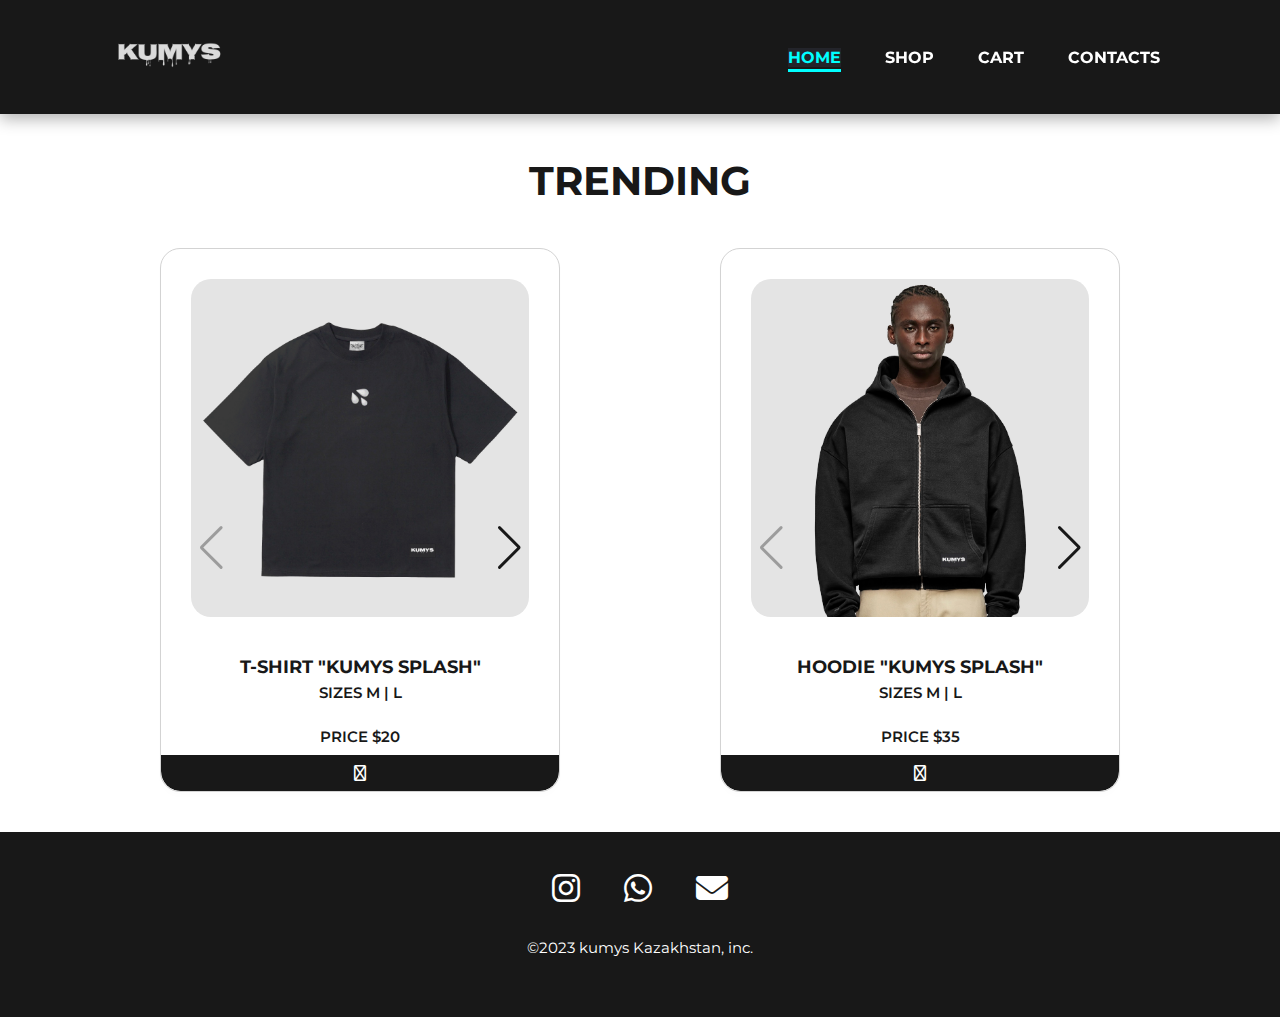
<file: index.html>
<!DOCTYPE html>
<html lang="en">

<head>
    <meta charset="UTF-8">
    <meta http-equiv="X-UA-Compatible" content="IE=edge">
    <meta name="viewport" content="width=device-width, initial-scale=1.0">
    <title>kumys Official Website | kumys KZ</title>
    <link rel="stylesheet" href="https://cdnjs.cloudflare.com/ajax/libs/font-awesome/6.4.2/css/all.min.css" />
    <link rel="stylesheet" href="style.css">
<link rel="stylesheet" href="https://unpkg.com/swiper/swiper-bundle.min.css">
<script src="https://unpkg.com/swiper/swiper-bundle.min.js"></script>

</head>

<body>
    
    <section id="header">
        <a href="index.html"><img src="KUMYS.png" class="logo" style="height: 100px;" alt="" ></a>

        <div>
            <ul id="navbar">
                <li><a class="active" href="index.html">HOME</a></li>
                <li><a href="shop.html">SHOP</a></li>
                <li><a href="cart.html">CART</a></li>
                <li><a href="#contact">CONTACTS</a></li>
                <a href="#" id="close"><i class="fa-solid fa-xmark"></i></a>
            </ul>
        </div>
        <div id="mobile">
            <i id="bar" class="fa-solid fa-bars" style="color: white;"></i>
        </div>
    </section>

    <section id="product1" class="section-p1">
        <h2>TRENDING</h2>
        <div class="pro-container">
            <div class="pro">
                <div id="swiper-container" class="swiper-container">
                    <div class="swiper-wrapper">
                        <div class="swiper-slide">
                            <img src="REGULAR T-SHIRT MOCKUP copy .png" alt="">
                        </div>
                        <div class="swiper-slide">
                            <img src="REGULAR T-SHIRT MOCKUP copy 2.png" alt="">
                        </div>
                    </div>
                    <div class="swiper-button-next"></div>
                    <div class="swiper-button-prev"></div>
                </div>
                
                <div class="des" onclick="window.location.href='sproduct2.html';">
                    <h4>T-SHIRT "KUMYS SPLASH"</h4>
                    <h5>SIZES M | L</h5>
                    <h5 style="padding: 25px;">PRICE $20</h5>
                </div>
                <a href="#"><i class="fa-solid fa-cart-shopping cart"></i></a>
            </div>
            <div class="pro">
                <div id="swiper-container" class="swiper-container">
                    <div class="swiper-wrapper">
                        <div class="swiper-slide">
                            <img src="ZIP HOODIE WITH MODEL copy.jpg" alt="">
                        </div>
                        <div class="swiper-slide">
                            <img src="ZIP HOODIE WITH MODEL copy 2.jpg" alt="">
                        </div>
                    </div>
                    <div class="swiper-button-next"></div>
                    <div class="swiper-button-prev"></div>
                </div>
                
                <div class="des" onclick="window.location.href='sproduct.html';">
                    <h4>HOODIE "KUMYS SPLASH"</h4>
                    <h5>SIZES M | L</h5>
                    <h5 style="padding: 25px;">PRICE $35</h5>
                </div>
                <a href="#"><i class="fa-solid fa-cart-shopping cart"></i></a>
            </div>
        </div>
    </section>

    <footer class="section-p1" id="contact">
        <div class="icons">
            <a href="https://www.instagram.com/kumys.store/" style="color: white; " target="_blank"><i class="fa-brands fa-instagram"></i></a>
            <a href="https://wa.me/77779351616" style="color: white; " target="_blank"><i class="fa-brands fa-whatsapp"></i></a>
            <a href="mailto:kumys.store@mail.ru" style="color: white; " target="_blank"><i class="fa-solid fa-envelope"></i></a>
        </div><br>
        <p style="color: white;">&copy;2023 kumys Kazakhstan, inc.</p>
    </footer>

    <script src="script.js"></script>
    <script>
        var swiper = new Swiper('#swiper-container', {
            navigation: {
                nextEl: '.swiper-button-next',
                prevEl: '.swiper-button-prev',
            },
        });
    </script>
    
</body>

</html>
</file>
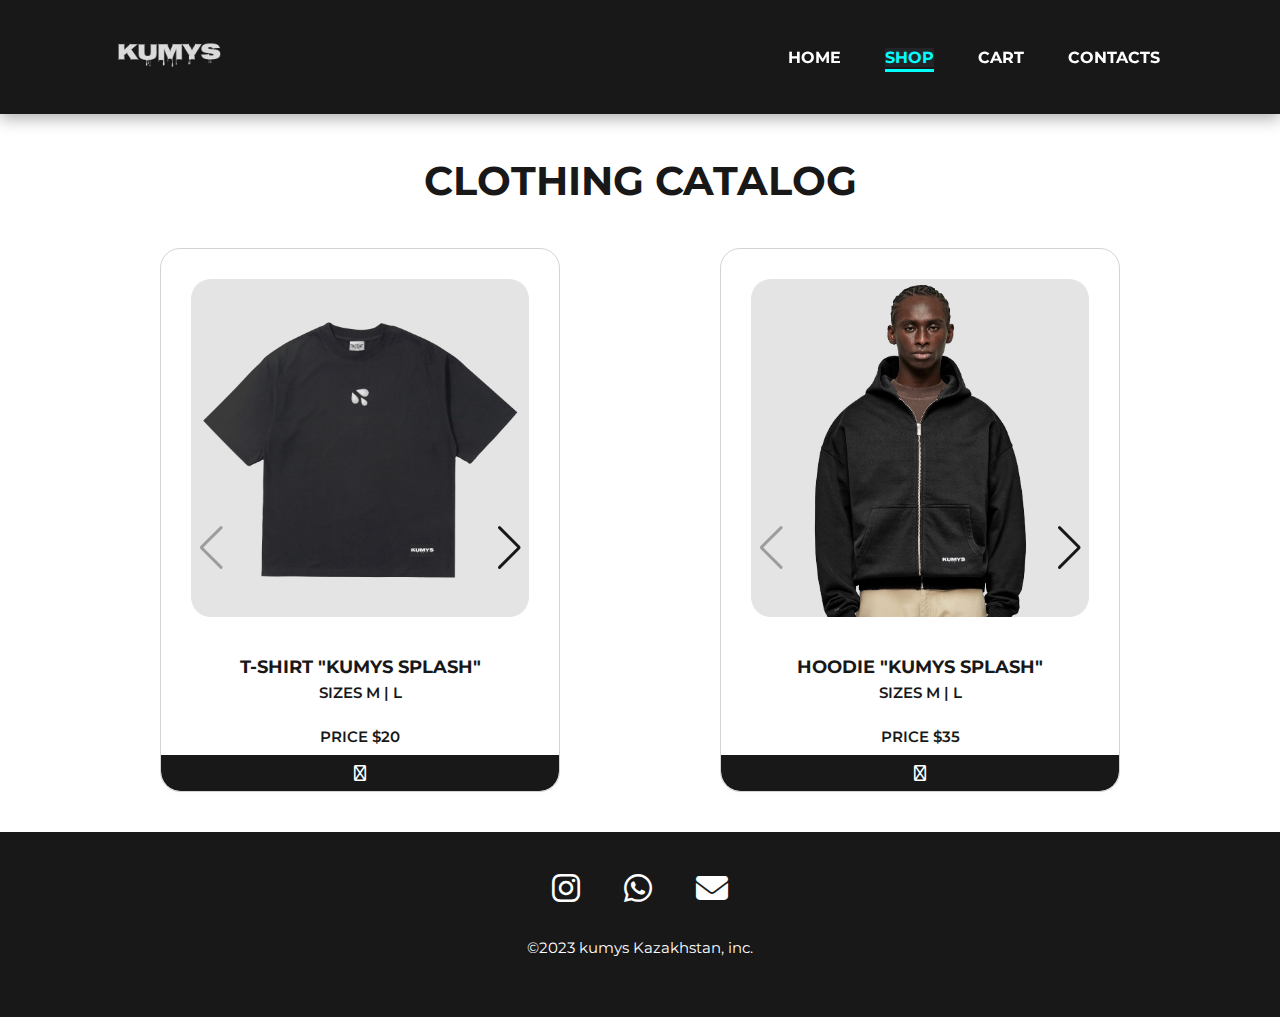
<file: shop.html>
<!DOCTYPE html>
<html lang="en">

<head>
    <meta charset="UTF-8">
    <meta http-equiv="X-UA-Compatible" content="IE=edge">
    <meta name="viewport" content="width=device-width, initial-scale=1.0">
    <title>kumys Official Website | kumys KZ</title>
    <link rel="stylesheet" href="https://cdnjs.cloudflare.com/ajax/libs/font-awesome/6.4.2/css/all.min.css" />
    <link rel="stylesheet" href="style.css">
<link rel="stylesheet" href="https://unpkg.com/swiper/swiper-bundle.min.css">
<script src="https://unpkg.com/swiper/swiper-bundle.min.js"></script>

</head>

<body>
    
    <section id="header">
        <a href="index.html"><img src="KUMYS.png" class="logo" style="height: 100px;" alt="" ></a>

        <div>
            <ul id="navbar">
                <li><a href="index.html">HOME</a></li>
                <li><a class="active"  href="shop.html">SHOP</a></li>
                <li><a href="cart.html">CART</a></li>
                <li><a href="#contact">CONTACTS</a></li>
                <a href="#" id="close"><i class="fa-solid fa-xmark"></i></a>
            </ul>
        </div>
        <div id="mobile">
            <i id="bar" class="fa-solid fa-bars" style="color: white;"></i>
        </div>
    </section>

    <section id="product1" class="section-p1">
        <h2>CLOTHING CATALOG
        </h2>
        <div class="pro-container">
            <div class="pro">
                <div id="swiper-container" class="swiper-container">
                    <div class="swiper-wrapper">
                        <div class="swiper-slide">
                            <img src="REGULAR T-SHIRT MOCKUP copy .png" alt="">
                        </div>
                        <div class="swiper-slide">
                            <img src="REGULAR T-SHIRT MOCKUP copy 2.png" alt="">
                        </div>
                    </div>
                    <div class="swiper-button-next"></div>
                    <div class="swiper-button-prev"></div>
                </div>
                
                <div class="des" onclick="window.location.href='sproduct2.html';">
                    <h4>T-SHIRT "KUMYS SPLASH"</h4>
                    <h5>SIZES M | L</h5>
                    <h5 style="padding: 25px;">PRICE $20</h5>
                </div>
                <a href="#" target="_blank"><i class="fa-solid fa-cart-shopping cart"></i></a>
            </div>
            <div class="pro">
                <div id="swiper-container" class="swiper-container">
                    <div class="swiper-wrapper">
                        <div class="swiper-slide">
                            <img src="ZIP HOODIE WITH MODEL copy.jpg" alt="">
                        </div>
                        <div class="swiper-slide">
                            <img src="ZIP HOODIE WITH MODEL copy 2.jpg" alt="">
                        </div>
                    </div>
                    <div class="swiper-button-next"></div>
                    <div class="swiper-button-prev"></div>
                </div>
                
                <div class="des" onclick="window.location.href='sproduct.html';">
                    <h4>HOODIE "KUMYS SPLASH"</h4>
                    <h5>SIZES M | L</h5>
                    <h5 style="padding: 25px;">PRICE $35</h5>
                </div>
                <a href="#" target="_blank"><i class="fa-solid fa-cart-shopping cart"></i></a>
            </div>
        </div>
    </section>

    <footer class="section-p1" id="contact">
        <div class="icons">
            <a href="https://www.instagram.com/kumys.store/" style="color: white; " target="_blank"><i class="fa-brands fa-instagram"></i></a>
            <a href="https://wa.me/77779351616" style="color: white; " target="_blank"><i class="fa-brands fa-whatsapp"></i></a>
            <a href="mailto:kumys.store@mail.ru" style="color: white; " target="_blank"><i class="fa-solid fa-envelope"></i></a>
        </div><br>
        <p style="color: white;">&copy;2023 kumys Kazakhstan, inc.</p>
    </footer>

    <script src="script.js"></script>
    <script>
        var swiper = new Swiper('#swiper-container', {
            navigation: {
                nextEl: '.swiper-button-next',
                prevEl: '.swiper-button-prev',
            },
        });
    </script>
    
</body>

</html>
</file>
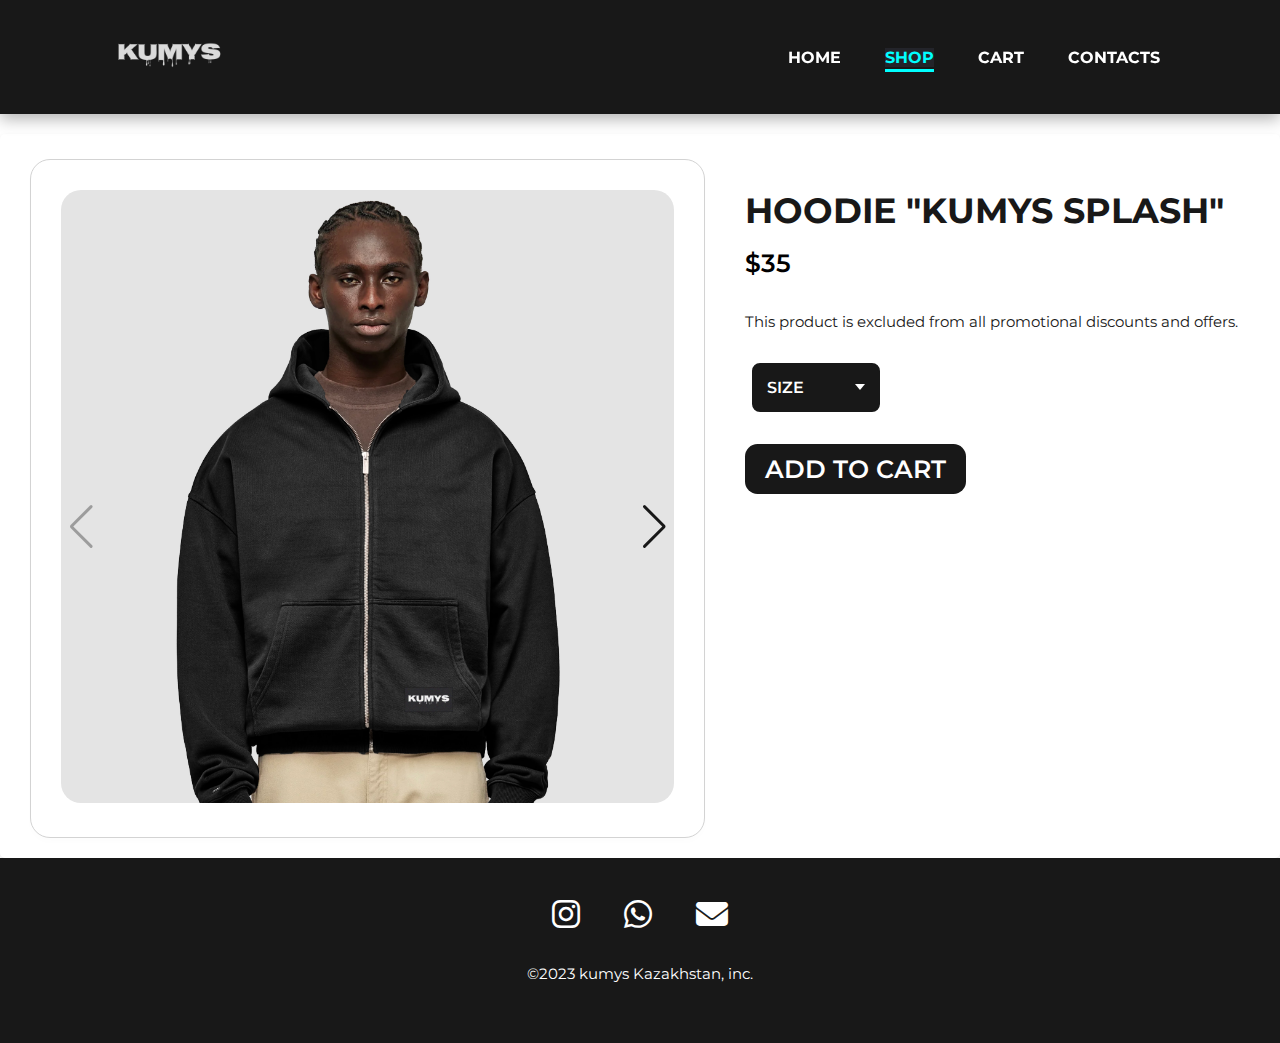
<file: sproduct.html>
<!DOCTYPE html>
<html lang="en">

<head>
    <meta charset="UTF-8">
    <meta http-equiv="X-UA-Compatible" content="IE=edge">
    <meta name="viewport" content="width=device-width, initial-scale=1.0">
    <title>kumys Official Website | kumys KZ</title>
    <link rel="stylesheet" href="https://cdnjs.cloudflare.com/ajax/libs/font-awesome/6.4.2/css/all.min.css" />
    <link rel="stylesheet" href="style.css">
<link rel="stylesheet" href="https://unpkg.com/swiper/swiper-bundle.min.css">
<script src="https://unpkg.com/swiper/swiper-bundle.min.js"></script>

</head>

<body>
    
    <section id="header">
        <a href="index.html"><img src="KUMYS.png" class="logo" style="height: 100px;" alt="" ></a>

        <div>
            <ul id="navbar">
                <li><a href="index.html">HOME</a></li>
                <li><a class="active"  href="shop.html">SHOP</a></li>
                <li><a href="cart.html">CART</a></li>
                <li><a href="#contact">CONTACTS</a></li>
                <a href="#" id="close"><i class="fa-solid fa-xmark"></i></a>
            </ul>
        </div>
        <div id="mobile">
            <i id="bar" class="fa-solid fa-bars" style="color: white;"></i>
        </div>
    </section>

    <section id="prodetails" class="section-p1">
        <div class="single-pro-image">
            <div class="pro" style="width: 675px;">
                <div id="swiper-container" class="swiper-container">
                    <div class="swiper-wrapper">
                        <div class="swiper-slide">
                            <img src="ZIP HOODIE WITH MODEL copy.jpg" alt="">
                        </div>
                        <div class="swiper-slide">
                            <img src="ZIP HOODIE WITH MODEL copy 2.jpg" alt="">
                        </div>
                    </div>
                    <div class="swiper-button-next"></div>
                    <div class="swiper-button-prev"></div>
                </div>
            </div>
        </div>

        <div class="single-pro-details">
            <h2 style="font-size: 35px;">HOODIE "KUMYS SPLASH"</h2> 
            <h5 style="font-size: 25px;">$35</h5><br>
            <p>This product is excluded from all promotional discounts and offers.</p>
            <!-- <input type="number" value="1"> -->
            <div class="dropdown">
                <div class="select">
                <span class="selected">SIZE</span>
                <div class="caret"></div> 
                </div>
                <ul class="menu" >
                <li>MEDIUM</1i>
                <li>LARGE</li>
                </ul>
                </div>
            <button class="normal">ADD TO CART</button>
        </div>


    </section>



    <footer class="section-p1" id="contact">
        <div class="icons">
            <a href="https://www.instagram.com/kumys.store/" style="color: white; " target="_blank"><i class="fa-brands fa-instagram"></i></a>
            <a href="https://wa.me/77779351616" style="color: white; " target="_blank"><i class="fa-brands fa-whatsapp"></i></a>
            <a href="mailto:kumys.store@mail.ru" style="color: white; " target="_blank"><i class="fa-solid fa-envelope"></i></a>
        </div><br>
        <p style="color: white;">&copy;2023 kumys Kazakhstan, inc.</p>
    </footer>

    <script src="script.js"></script>
    <script>
        var swiper = new Swiper('#swiper-container', {
            navigation: {
                nextEl: '.swiper-button-next',
                prevEl: '.swiper-button-prev',
            },
        });
    </script>
    
</body>

</html>
</file>
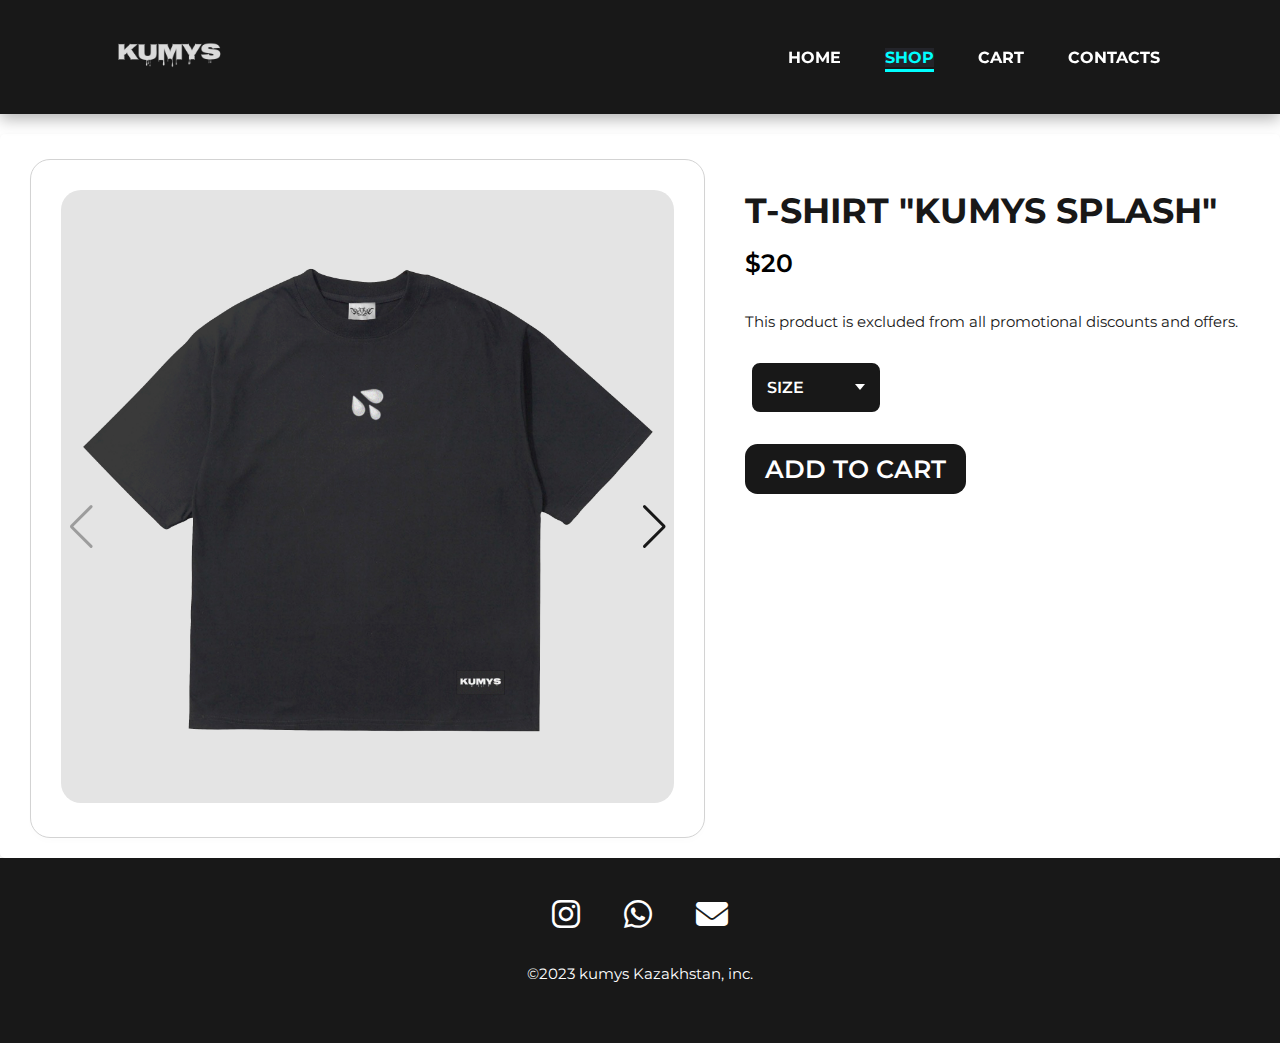
<file: sproduct2.html>
<!DOCTYPE html>
<html lang="en">

<head>
    <meta charset="UTF-8">
    <meta http-equiv="X-UA-Compatible" content="IE=edge">
    <meta name="viewport" content="width=device-width, initial-scale=1.0">
    <title>kumys Official Website | kumys KZ</title>
    <link rel="stylesheet" href="https://cdnjs.cloudflare.com/ajax/libs/font-awesome/6.4.2/css/all.min.css" />
    <link rel="stylesheet" href="style.css">
<link rel="stylesheet" href="https://unpkg.com/swiper/swiper-bundle.min.css">
<script src="https://unpkg.com/swiper/swiper-bundle.min.js"></script>

</head>

<body>
    
    <section id="header">
        <a href="index.html"><img src="KUMYS.png" class="logo" style="height: 100px;" alt="" ></a>

        <div>
            <ul id="navbar">
                <li><a href="index.html">HOME</a></li>
                <li><a class="active"  href="shop.html">SHOP</a></li>
                <li><a href="cart.html">CART</a></li>
                <li><a href="#contact">CONTACTS</a></li>
                <a href="#" id="close"><i class="fa-solid fa-xmark"></i></a>
            </ul>
        </div>
        <div id="mobile">
            <i id="bar" class="fa-solid fa-bars" style="color: white;"></i>
        </div>
    </section>

    <section id="prodetails" class="section-p1">
        <div class="single-pro-image">
            <div class="pro" style="width: 675px;">
                <div id="swiper-container" class="swiper-container">
                    <div class="swiper-wrapper">
                        <div class="swiper-slide">
                            <img src="REGULAR T-SHIRT MOCKUP copy .png" alt="">
                        </div>
                        <div class="swiper-slide">
                            <img src="REGULAR T-SHIRT MOCKUP copy 2.png" alt="">
                        </div>
                    </div>
                    <div class="swiper-button-next"></div>
                    <div class="swiper-button-prev"></div>
                </div>
            </div>
        </div>

        <div class="single-pro-details">
            <h2 style="font-size: 35px;">T-SHIRT "KUMYS SPLASH"</h2> 
            <h5 style="font-size: 25px;">$20</h5><br>
            <p>This product is excluded from all promotional discounts and offers.</p>
            <div class="dropdown">
                <div class="select">
                <span class="selected">SIZE</span>
                <div class="caret"></div> 
                </div>
                <ul class="menu" >
                <li>MEDIUM</1i>
                <li>LARGE</li>
                </ul>
                </div>
            <button class="normal">ADD TO CART</button>
        </div>


    </section>



    <footer class="section-p1" id="contact">
        <div class="icons">
            <a href="https://www.instagram.com/kumys.store/" style="color: white; " target="_blank"><i class="fa-brands fa-instagram"></i></a>
            <a href="https://wa.me/77779351616" style="color: white; " target="_blank"><i class="fa-brands fa-whatsapp"></i></a>
            <a href="mailto:kumys.store@mail.ru" style="color: white; " target="_blank"><i class="fa-solid fa-envelope"></i></a>
        </div><br>
        <p style="color: white;">&copy;2023 kumys Kazakhstan, inc.</p>
    </footer>

    <script src="script.js"></script>
    <script>
        var swiper = new Swiper('#swiper-container', {
            navigation: {
                nextEl: '.swiper-button-next',
                prevEl: '.swiper-button-prev',
            },
        });
    </script>
    
</body>

</html>
</file>
<file: style.css>
@import url('https://fonts.googleapis.com/css2?family=Montserrat:wght@100;200;300;400;500;600;700;800;900&display=swap');
* {
    margin: 0;
    padding: 0;
    box-sizing: border-box;
    font-family: 'Montserrat', sans-serif;
}

h1{
    font-size: 50px;
    line-height: 64px;
    color: #181818;
}

h2{
    font-size: 40px;
    line-height: 54px;
    color: #181818;
    transition: 0.3s ease;
    position: relative;
}


h4{
    font-size: 20px;
    color: #181818;
}

h5{
  font-weight: 600;
}

h6{
    font-weight: 700;
    font-size: 12px;
}

p{
    font-size: 15px;
    color: #181818;
    margin: 15px 0 20px 0;
}

.section-p1{
    padding: 40px 80px;
}

.section-m1{
    margin: 40px 0;
}

body{
    width: 100%;
}

#header{
    display: flex;
    align-items: center;
    justify-content: space-between;
    padding: 5px 80px;
    background-color: #181818;
    box-shadow: 0 5px 15px rgba(0, 0, 0, 0.3);
    z-index: 999;
    position: sticky;
    top: 0;
    left: 0;
}

#navbar{
    list-style-type: none;
    margin: 0;
    padding: 0;
    cursor: pointer;
  }
  
  #navbar li {
    display: inline;
    margin-right: 40px;
    position: relative;
    cursor: pointer;
  }
  
  #navbar a {
    text-decoration: none;
    color: #fff;
    font-weight: bold;
    position: relative;
  }
  
  #navbar  li::after {
    content: '';
    height: 3px;
    width: 0;
    background: aqua;
    position: absolute;
    left: 0;
    bottom: -5px;
    transition: 0.3s ease;
  
  }

  #navbar  li a.active::after{
    content: '';
    height: 3px;
    width: 100%;
    background: aqua;
    position: absolute;
    left: 0;
    bottom: -5px;
    transition: 0.3s ease;
  
  }
  
  #navbar  li a:hover,
  #navbar  li a.active {
    color: aqua;
    transition: 0.3s ease;
  }
  
  #navbar  li:hover::after {
    width: 100%;
  }

  #mobile {
    display: none;
    align-items: center;
  }

  #close{
    display: none;
  }

#product1{
    text-align: center;
}

#product1 .pro-container{
    display: flex;
    justify-content: space-around;
    padding-top: 40px;
    flex-wrap: wrap;
}

#prodetails {
  display: flex;
  margin-top: 20px;
  background-color: white;
  padding: 20px;
  border-radius: 5px;
  box-shadow: 0 2px 4px rgba(0, 0, 0, 0.1);
}

#prodetails .single-pro-image {
  padding-top: 5px;
  margin-right: 30px;
}

#prodetails .single-pro-details {
  width: 50%;
  padding-top: 10px;
}

#prodetails .single-pro-details h2 {
  padding: 20px 0 10px 0;
  font-size: 24px;
  color: #181818;
}



#product1 .pro{
    width: 400px;
    padding: 10px;
    background-color: #fff;
    border: 1px solid lightgrey;
    border-radius: 20px;
    cursor: pointer;
    box-shadow: 0 4px 6px rgba(0, 0, 0, 0.01);
    margin: 0 10px;
    transition: box-shadow 0.5s ease, transform 0.5s ease;
    position: relative;
    overflow: hidden;
}

#prodetails .pro{
  width: 400px;
  padding: 10px;
  background-color: #fff;
  border: 1px solid lightgrey;
  border-radius: 20px;
  cursor: pointer;
  box-shadow: 0 4px 6px rgba(0, 0, 0, 0.01);
  margin: 0 10px;
  transition: box-shadow 0.5s ease, transform 0.5s ease;
  position: relative;
  overflow: hidden;
}

#product1 .pro:hover{
    box-shadow: 0 8px 12px rgba(0, 0, 0, 0.3);
    transform: translateY(-10px);
}

#prodetails .pro:hover{
  box-shadow: 0 8px 12px rgba(0, 0, 0, 0.3);
  transform: translateY(-10px);
}

#product1 .pro img{
    width: 100%;
    border-radius: 20px;
}

#prodetails .pro img{
  width: 100%;
  border-radius: 20px;
}

#product1 .pro .des{
    text-align: center;
    padding: 10px;
    border-radius: 0 0 20px 20px;
}

#product1 .pro .des h5{
    color: #181818;
    font-size: 15px;
}

#product1 .pro .des h4{
    color: #181818;
    font-size: 18px;
    font-weight: 700;
    margin: 0;
    padding: 5px;
}

#product1 .pro .cart{
    width: 100%;
    padding: 10px;
    background-color: #181818;
    font-weight: 500;
    color: white;
    text-align: center;
    position: absolute;
    bottom: 0;
    left: 0;
    border-radius: 0 0 20px 20px;
    transition: 0.3s ease;
    
}

#product1 .cart:hover{
  color: #181818;
  background-color: aqua;
  
}


#swiper-container {
  width: 100%; 
  max-width: 800px; 
  margin: 0 auto;
  color: #181818; 
}

.swiper-slide {
  text-align: center; 
  padding: 20px; 
  color: #181818;
}

.swiper-button-next,
.swiper-button-prev {
  font-size: 24px;
  color: #181818 !important;
  padding: 50px 40px;
  position: absolute;
  cursor: pointer;
  z-index: 10;
}

.swiper-button-next {
  right: 10px; 
  color: #181818;
}

.swiper-button-prev {
  left: 10px; 
  color: #181818;
}

input[type="number"] {
  max-width: 5em;
  background-color: #181818;
  color: white;
  padding: 8px; 
  border: 2px #181818 solid; 
  border-radius: 0.5em; 
  font-size: 16px; 
  outline: none; 
  transition: 0.3s ease;
  font-weight: 600;
}

input[type="number"]:hover {
  box-shadow: 0 0 1em aqua;
  border-color: aqua;
}

input[type="number"]:focus {
  box-shadow: 0 0 1em aqua;
  border-color: aqua;
}


button {
  background-color: #181818;
  color: #fff;
  border: none;
  padding: 10px 20px;
  cursor: pointer;
  border-radius: 0.5em;
  transition: 0.3s ease;
  font-size: 25px;
  font-weight: 600;
}

button:hover {
  background-color: aqua;
  box-shadow: 0 0 1em aqua;
  color: #181818;
  border-color: aqua;
}

button a{
  color: white;
}

button:hover a{
  color: black;
}

.dropdown {
  max-width: 8em;
  position: relative;
  margin: 2em;
  right: 4.8%;
}

.dropdown * {
  box-sizing: border-box;
}

.select {
  background: #181818;
  color: #fff;
  display: flex;
  justify-content: space-between;
  align-items: center;
  border: 2px #181818 solid;
  border-radius: 0.5em;
  padding: 0.8em;
  cursor: pointer;
  font-weight: 600;
  transition: 0.3s ease;
}

.select-clicked {
  box-shadow: 0 0 1em aqua;
  border-color: aqua;
}

.select:hover {
  box-shadow: 0 0 1em aqua;
  border-color: aqua;
  }

.caret { 
  width: 0; 
  height: 0;
  border-left: 5px solid transparent; 
  border-right: 5px solid transparent; 
  border-top: 6px solid #fff;
  transition:0.3s ease
}

.caret-rotate {
  transform: rotate(180deg);
  }



.menu {
list-style: none;
padding: 0.2em 0.5em;
background: #323741;
border: 1px #363a43 solid;
box-shadow: 0 0.5em 1em rgba(0, 0, 0, 0.2);
border-radius: 0.5em;
color: #fff;
position: absolute;
top: 4em; 
left: 50%;
width: 100%;
transform: translateX(-50%);
opacity: 0;
display: none;
z-index: 1;
transition: 0.3s ease;
}

.menu li{
padding: 0.7em 0.5em;
margin: 0.3em 0;
border-radius: 0.5em;
cursor: pointer;
transition: 0.2s ease;
font-weight: 600;
}

.menu li:hover {
  background: #2a2d35;
}

.active{
  background: #23242a;
}

.menu-open{
  display: block;
  opacity: 1;
}


footer {
    background-color: #181818;
    color: #fff;
    padding: 5px 80px;
    text-align: center;
  }

  .icons{
    cursor: pointer;
  }

  .icons a{
    text-decoration: none;
    padding: 10px;
    margin: 10px;
    cursor: pointer;
    }

  .icons a i{
    font-size: 2em;
    transition: 0.5s ease;
    cursor: pointer;
  }
  
  .icons a:hover i{
    color: aqua;
    cursor: pointer;
    transform: translateY(-5px);
  }

  @media (max-width: 799px) {
    #navbar {
    display: flex;
    flex-direction: column; 
    align-items: flex-start; 
    justify-content: flex-start; 
    position: fixed;
    top: 0;
    right: -200px;
    height: 100vh; 
    width: 200px;
    background-color:#181818;
    box-shadow: 0 40px 60pxrgba (0, 0, 0, 0.1);
    padding: 80px 0 0 10px;
    transition: 0.3s ease;
    }
    #navbar.active{
      right: 0px;
    }
    #navbar li {
    margin-bottom: 25px;

    }
    
    #mobile {
      display: flex;
      align-items: center;
    }

    #mobile i{
      font-size: 24px;
      padding-left: 20px;
    }

    #close{
      display: initial;
      position: absolute;
      top: -220px;
      left: 0px;
      color: white;
      font-size: 24px;
    }

    #product1 .pro-container {
      justify-content: center;
    }
    #product1 .pro {
      width: 300px;
      padding: 5px;
      margin: 15px 10px;
  }


  .swiper-button-next,
.swiper-button-prev {
  padding: 30px 40px;
}

#prodetails {
  display: flex;
  flex-direction: column;
}
#prodetails .pro {
  width: 100% !important ;
}

#prodetails .single-pro-details {
  width: 100%;
 }
}

@media (max-width: 477px) {
  #header {
    padding: 0px 30px;
  }

  .swiper-button-next,
  .swiper-button-prev {
    padding: 25px 35px;
  }

  #prodetails .pro {
    position: relative;
    width: 100% !important ;
  }

  #prodetails .single-pro-details {
    width: 50%;
    padding-top: 10px;
}

#product1 .pro {
  width: 300px;
  padding: 10px;
  margin: 15px 0px;
}

#prodetails {
  display: flex;
  flex-direction: column;
}



#prodetails .single-pro-details {
 width: 100%;
}
  
}
</file>
